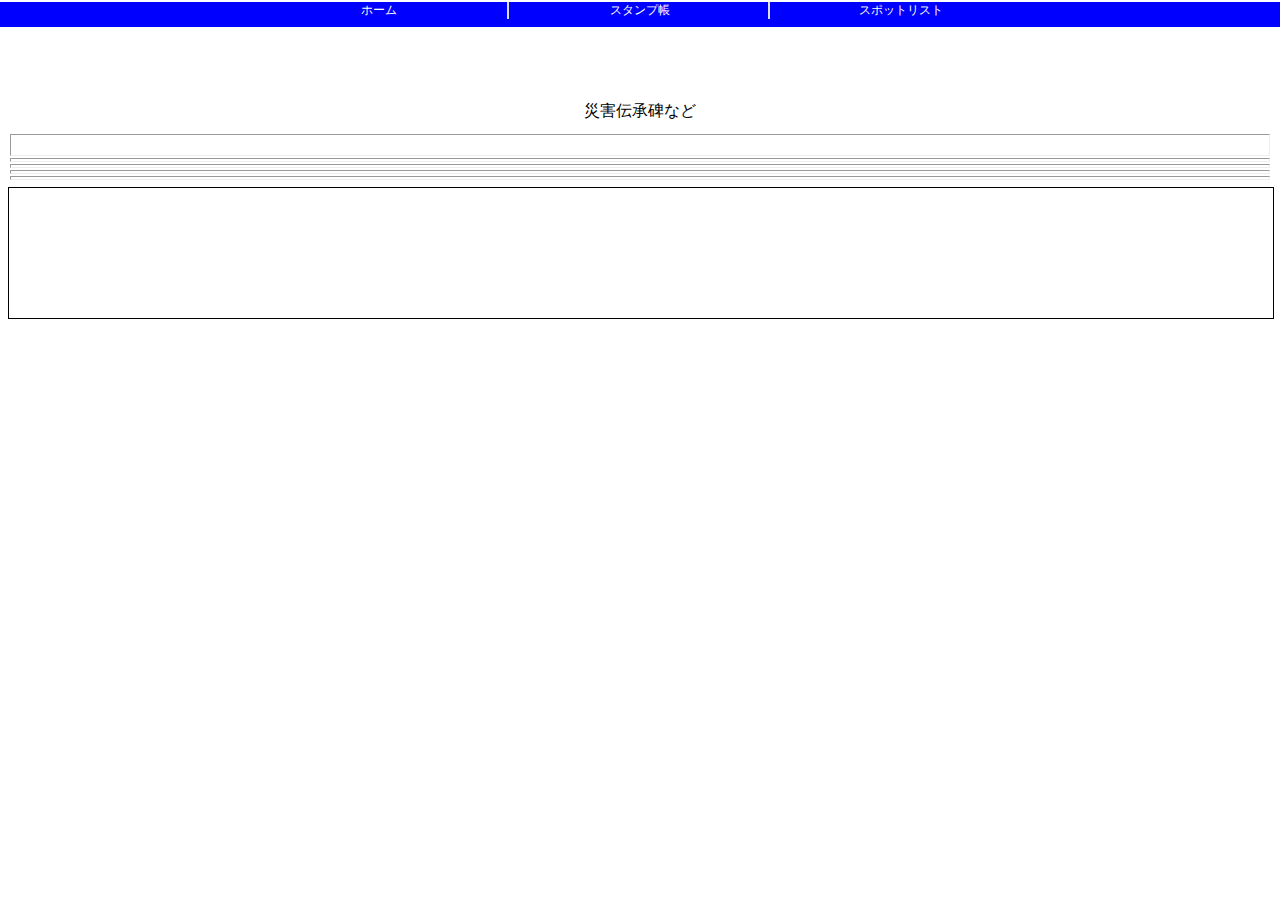
<file: detail.html>
<!DOCTYPE html>
<html lang="ja">
<head>
  <meta charset="UTF-8">
  <meta name="viewport" content="width=device-width, initial-scale=1.0">
  <link rel='stylesheet' href='css/menu.css'/>
  <title>Document</title>
</head>
<style>
  .page-title{
    margin-top:8%;
    text-align: center;
    font-family: Arial;
  }
  table{
    width:100%;
    table-layout:fixed;
    margin-top:10px;
    border:0px;
    font-family: Arial;
  }
  .table-img{
    text-align: center; /* 横方向の中央揃え */
    vertical-align: middle; /* 縦方向の中央揃え */
    width: 80%;
    margin-left:10%;
  }  
  .table-text{
    text-align: left; /* 横方向の中央揃え */
    vertical-align: middle; /* 縦方向の中央揃え */
    font-size: 70%;
    overflow-wrap: break-word;
    width:100%
  }
  .explanation{
    margin-top:5px;
    text-align: left; /* 横方向の中央揃え */
    font-size: 65%;
    width:100%;
    height:130px;
    border:1px solid #000;
    overflow-y:scroll;
    font-family: Arial;
  }
 </style>
 <body>
  <nav>
    <ul>
    <li class=”current”><a href=index.html>ホーム</a></li>
    <li><a href='stampnote.html'>スタンプ帳</a></li>
    <li><a href='spotlist.html'>スポットリスト</a></li>
   <!-- <li><a href=”#”>Blog</a></li> -->
    </ul>
   </nav>
   <div class="page-title">災害伝承碑など</div>
  <table border="1" >
    <tbody>
      <tr>
        <!-- <td><img id="image1" width="100%" class="table-img"></td> -->
        <td colspan="3"><img id="image2" width="100%" class="table-img"></td>
        <!-- <td><img id="image3" width="100%" class="table-img"></td> -->
      </tr> 
      <tr>
        <td id="title" colspan="3" class="table-text"></td>
      </tr>
      <tr>
        <td id="address" colspan="3" class="table-text"></td>
      </tr>
      <tr>
        <td id="address_detail" colspan="3" class="table-text"></td>
      </tr>
      <tr>
        <td id="era" colspan="3" class="table-text"></td>
      </tr>
    </tbody>
  </table>
  <div class="explanation">
    <p id="explain" ></p> 
  </div> 
  <script>
      //ローカルストレージからデータ（タイトル、画像ファイル名、住所、場所の詳細、年代、説明、訪問の有無）の取り出し
      if (window.localStorage){
        //エリア番号の読み取り
        let area_no=localStorage.getItem('area_no%');
        //ローカルストレージからキー「selected-spot%地域番号」で基礎データを読み込み配列arrayに格納
        key_select="selected_spot%" + area_no
        let json=localStorage.getItem(key_select); //ローカルストレージからキー「selected-spot%地域番号」で保存したデータを取得
        let spot_array=JSON.parse(json);  //取得したJSONデータを配列に変換し、配列名をspot_array（任意）とする
        let [s_title,s_img,s_address,s_address_detail,s_era,s_explanation,s_yesno]=spot_array; //配列の要素を変数に代入
        //alert(s_title + ',' + s_img  + ',' + s_address + ',' + s_address_detail + ',' + s_era + ',' + s_explanation + ',' + s_yesno);
        //高解像度の画像ある場合は、これを表示する。
        const str=s_img;
        const split_str=str.split(".");
        var file_name1=str;
        var file_name2=split_str[0] + "_high." + split_str[1];
        var file_yn='image/' + file_name2  //高解像度のファイルをフォルダを含めて代入
        var fsize=file_yn.fileSize; //ファイルサイズを取得
        if(fsize!=-1){
          var e_img=document.getElementById("image2");e_img.src='image/' + file_name1 ;//画像ファイルを更新
        }else
          var e_img=document.getElementById("image2");e_img.src='image/' + file_name2 ;//高解像の画像ファイルを更新
        }
        var e_title=document.getElementById("title");e_title.textContent="名称：" + s_title ; //名称の更新
        var e_address=document.getElementById("address");e_address.textContent="住所：" + s_address ; //住所の更新
        var e_address_detail=document.getElementById("address_detail");e_address_detail.textContent="場所の詳細：" + s_address_detail ; //場所の詳細の更新  
        var e_era=document.getElementById("era");e_era.textContent="年代：" + s_era  ;//年代を更新
        var e_explanation=document.getElementById("explain");e_explanation.textContent= s_explanation  ;//説明を更新
      } else {
        alert('ローカルストレージは使えません')
      };
    </script>
</body>
</html>
</file>
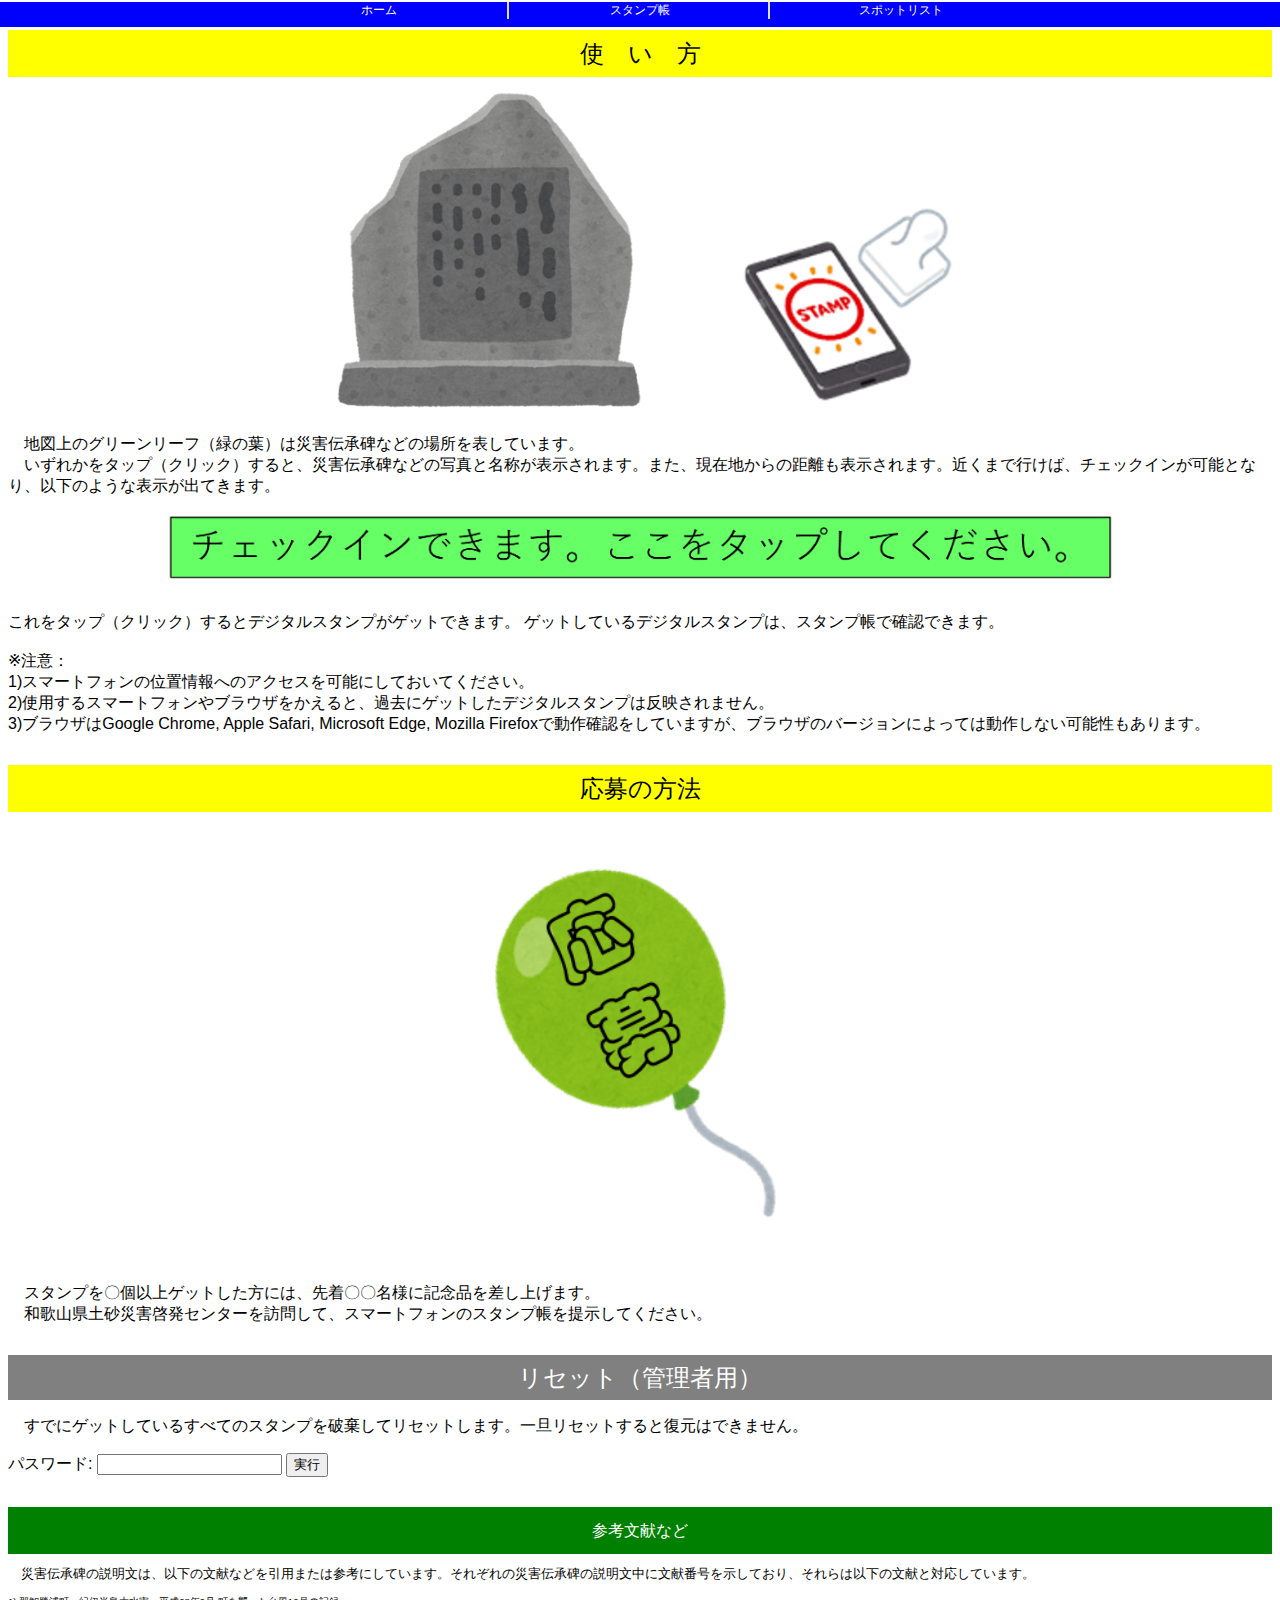
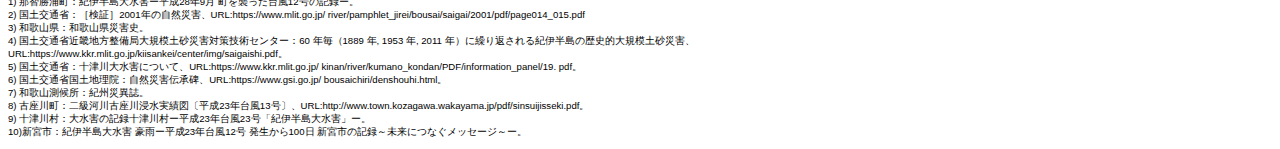
<file: howtoplay.html>
<!DOCTYPE html>
<html lang="en">
<head>
    <meta charset="UTF-8">
    <meta name="viewport" content="width=device-width, initial-scale=1.0">
    <title>How to play</title>
    <link rel='stylesheet' href='css/menu.css'/>
  </head>
    <style type="text/css">
      .title-play{
        margin-top: 30px; 
        border: 1px dotted yellow;  
        background-color:yellow; 
        color: black;
        text-align: center;
        line-height:5vh;
        font-size:150%;
        font-family: Arial;
      }
      .title-apply{
        margin-top: 30px; 
        border: 1px dotted yellow;  
        background-color:yellow; 
        color: black;
        text-align: center;
        line-height:5vh;
        font-size:150%;
        font-family: Arial;
      }
      .img-apply{
        margin-top: 10px;
        text-align:center;
        margin-bottom:-25px;
      }         /* 応募方法の画像 */
      .img-play{
        margin-top: 10px;
        text-align:center;
      }         /* 遊び方の画像 */
      .img-checkin{
        text-align:center;
      }         /* チェックイン可能ボタンの画像 */
      .title-reset{
        margin-top: 30px; 
        background-color:gray; 
        color: white;
        text-align: center;
        line-height:5vh;
        font-size:150%;
        font-family: Arial;
      }
       .text-explain{
        font-family: Arial;
      }
      .title-reference{
        margin-top: 30px; 
        border: 1px dotted green;  
        background-color:green; 
        color: white;
        text-align: center;
        line-height:5vh;
        font-size:100%;
        font-family: Arial;
      }
       .text-reference{
        font-family: Arial;
        font-size:80%;
      }
       .text-reference2{
        font-family: Arial;
        font-size:60%;
        overflow-wrap: anywhere;
      }
    </style>
  </head>
  <body>
    <nav>
      <ul>
      <li class=”current”><a href='index.html'>ホーム</a></li>
      <li><a href='stampnote.html'>スタンプ帳</a></li>
      <li><a href='spotlist.html'>スポットリスト</a></li>
      <!-- <li><a href=”#”>Blog</a></li> -->
      </ul>
     </nav>
      <div class="title-play">使　い　方</div>
      <p class="img-play">
        <img src="icon/sekihi-stamp.png" width="50%" alt="タイトル画像" >
      </p>
      <p class="text-explain">
      　地図上のグリーンリーフ（緑の葉）は災害伝承碑などの場所を表しています。<br>　いずれかをタップ（クリック）すると、災害伝承碑などの写真と名称が表示されます。また、現在地からの距離も表示されます。近くまで行けば、チェックインが可能となり、以下のような表示が出てきます。
      </p>
      <p class="img-checkin">
         <img src="icon/checkintap.png"  width="75%" alt="チェックインタップの画像" >
      </p>
      <p class="text-explain">
      これをタップ（クリック）するとデジタルスタンプがゲットできます。
      ゲットしているデジタルスタンプは、スタンプ帳で確認できます。<br><br>
      ※注意：<br>
      1)スマートフォンの位置情報へのアクセスを可能にしておいてください。<br>
      2)使用するスマートフォンやブラウザをかえると、過去にゲットしたデジタルスタンプは反映されません。<br>
      3)ブラウザはGoogle Chrome, Apple Safari, Microsoft Edge, Mozilla Firefoxで動作確認をしていますが、ブラウザのバージョンによっては動作しない可能性もあります。
      </p>
      <div class="title-apply">応募の方法</div>
      <p class="img-apply">
        <img src="icon/apply.png" width="30%" alt="応募方法" >
      <p class="text-explain">
      　スタンプを〇個以上ゲットした方には、先着〇〇名様に記念品を差し上げます。<br>　和歌山県土砂災害啓発センターを訪問して、スマートフォンのスタンプ帳を提示してください。

      </p>
      <div class="title-reset">リセット（管理者用）</div>
      <p class="text-explain">
      　すでにゲットしているすべてのスタンプを破棄してリセットします。一旦リセットすると復元はできません。
      </p>
      <form>
        <label for="textForm" class="text-explain">パスワード: </label>
        <input type="text" id="textForm" class="text-explain">
        <button id="button" class="text-explain">実行</button>
      </form>
      <div class="title-reference">参考文献など</div>
      <p class="text-reference">
      　災害伝承碑の説明文は、以下の文献などを引用または参考にしています。それぞれの災害伝承碑の説明文中に文献番号を示しており、それらは以下の文献と対応しています。<br>
      </p>
      <p class="text-reference2">
        1) 那智勝浦町：紀伊半島大水害ー平成28年9月 町を襲った台風12号の記録ー。<br>
        2) 国土交通省：［検証］2001年の自然災害、URL:https://www.mlit.go.jp/ river/pamphlet_jirei/bousai/saigai/2001/pdf/page014_015.pdf<br>
        3) 和歌山県：和歌山県災害史。<br>
        4) 国土交通省近畿地方整備局大規模土砂災害対策技術センター：60 年毎（1889 年, 1953 年, 2011 年）に繰り返される紀伊半島の歴史的大規模土砂災害、<br>
        URL:https://www.kkr.mlit.go.jp/kiisankei/center/img/saigaishi.pdf。<br>
        5) 国土交通省：十津川大水害について、URL:https://www.kkr.mlit.go.jp/ kinan/river/kumano_kondan/PDF/information_panel/19. pdf。<br>
        6) 国土交通省国土地理院：自然災害伝承碑、URL:https://www.gsi.go.jp/ bousaichiri/denshouhi.html。<br>
        7) 和歌山測候所：紀州災異誌。<br>
        8) 古座川町：二級河川古座川浸水実績図〔平成23年台風13号〕、URL:http://www.town.kozagawa.wakayama.jp/pdf/sinsuijisseki.pdf。<br>
        9) 十津川村：大水害の記録十津川村ー平成23年台風23号「紀伊半島大水害」ー。<br>
        10)新宮市：紀伊半島大水害 豪雨ー平成23年台風12号 発生から100日 新宮市の記録～未来につなぐメッセージ～ー。<br>
      </p>
      
<script>
    // //以下は、ローカルストレージをすべてクリアするための管理用コード
    // // ボタンの要素を取得
    var button = document.getElementById("button");
     // ボタンをクリックした時の処理
    button.addEventListener("click", function(e) {
            e.preventDefault();
            var pass = document.getElementById("textForm").value;
            //alert(pass);
            if(pass=='12345'){
                //alert('パスはOK');
                var result=confirm('復元はできません。\n本当にスタンプ帳などをりセットしてもよろしいですか？');
                if(result){
                    if(window.localStorage){
                        //エリア番号の読み取り
                        let area_no=localStorage.getItem('area_no%');
                        //alert(area_no);
            		    //現在の訪問記録の読み込み
                         let key_visit='visit_data%' + area_no;
                         //alert(key_visit);
                         let json_visit=localStorage.getItem(key_visit);
                         visit_yn_temp=JSON.parse(json_visit);
                         //alert(visit_yn_temp.length);
                         //「visit_data」というキーでローカルストレージが使われている場合は何もしない。使われていない場合は、すべてのスポットを未訪問として、各スポットへの訪問を無（初期設定）としてJSONデータに変換し、vist_ysという配列に格納する。
            		     let visit_yn=[];
                         for(i=0; i < visit_yn_temp.length; i++){
            			   visit_yn[i]=-1;
            		      }
            		      //ローカルストレージに書き込み
            		      let json_string_visit=JSON.stringify(visit_yn); 
            		      localStorage.setItem(key_visit,json_string_visit);
            		  }
                        //ローカルストレージ訪問記録のクリア
                        //localStorage.removeItem('visit_data%'+area_no);
                        alert('スタンプ帳のスタンプはすべて破棄されました。');
                    //}
                }
                else{
                    alert('この処理はキャンセルされましt。');
                }
                var pwd = document.getElementById("textForm")
                pwd.value="";
            }else{
                alert('パスワードが間違っています。');
             }
    });
 
    // var button = document.getElementById('button');
    // // ボタンをクリックした時の処理
    // button.addEventListener('click', function(e) {
    //     e.preventDefault();
    //     // 入力フォームの値を取得
    //             var pass = document.getElementById('resultForm').value;
    //             resaultForm.value=pass;        
    //     //alert(pass);
    //     document.getElementById("pwdreset").value=""
            
    // }); 
</script>
</html>
</file>
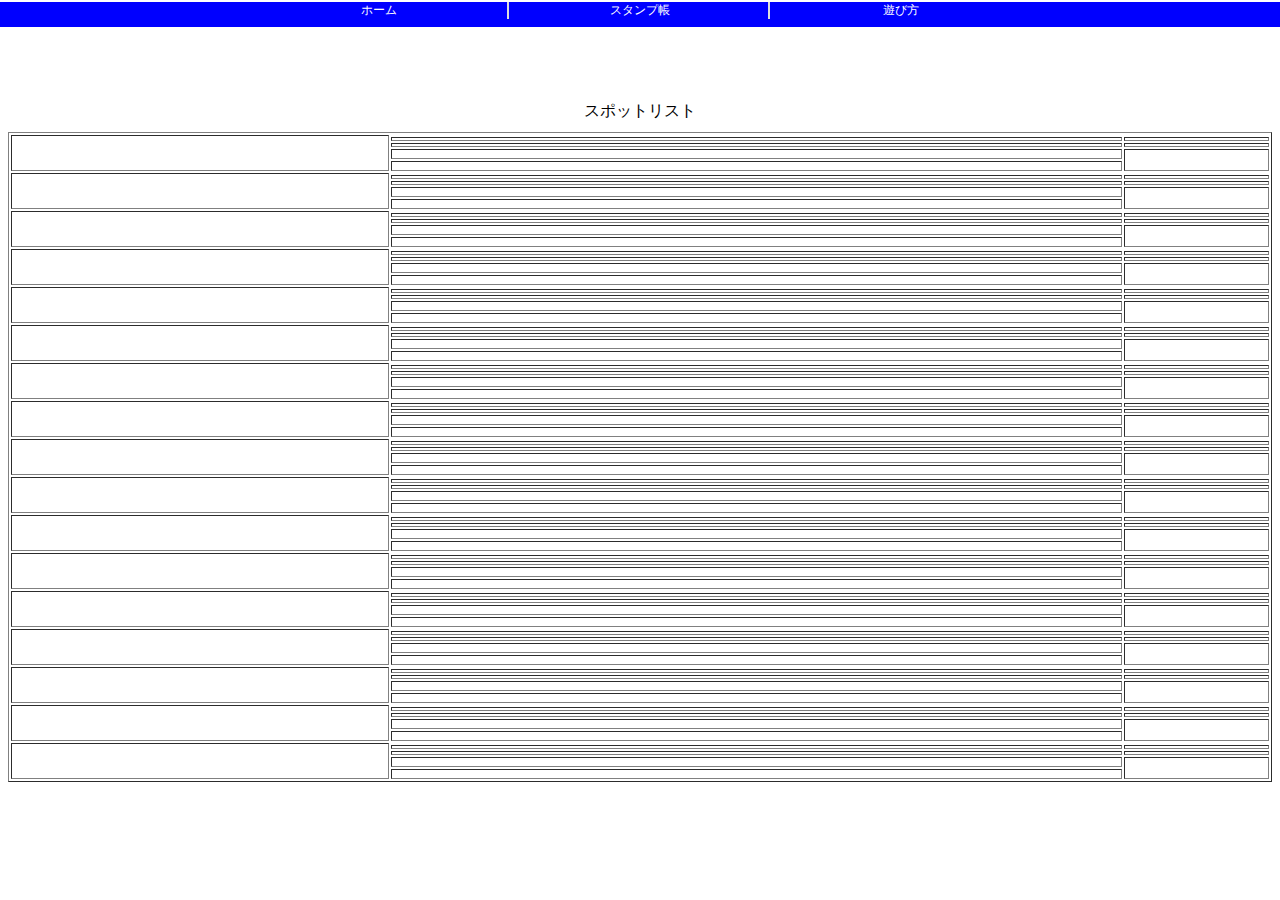
<file: spotlist.html>
<!DOCTYPE html>
<html lang="ja">
<head>
  <meta charset="UTF-8">
  <meta name="viewport" content="width=device-width, initial-scale=1.0">
  <link rel='stylesheet' href='css/menu.css'/>
  <title>Document</title>
</head>
<style>
  .page-title{
    margin-top:8%;
    text-align: center;
    font-family: Arial;
  }
  table{
    width:100%;
    table-layout:fixed;
    margin-top: 10px;
    overflow-wrap:break-word;  /* 児童折り返し */
    font-family: Arial;
  }
  .table-img{
    text-align: center; /* 横方向の中央揃え */
    vertical-align: middle; /* 縦方向の中央揃え */
    cursor: pointer; /* オーバーハング時にカーソルを表示する */
  }
  .table-img-detail{
    text-align: center; /* 横方向の中央揃え */
    vertical-align: middle; /* 縦方向の中央揃え */
    cursor: pointer; /* オーバーハング時にカーソルを表示する */
  }
  .table-text{
    text-align: left; /* 横方向の中央揃え */
    vertical-align: middle; /* 縦方向の中央揃え */
    font-size: 75%;
    width:100%
  }
  .table-text2{
    text-align: center; /* 横方向の中央揃え */
    vertical-align: middle; /* 縦方向の中央揃え */
    font-size: 85%;
    width:100%
  }

 </style>
 <body>
  <nav>
    <ul>
    <li class=”current”><a href='index.html'>ホーム</a></li>
    <li><a href='stampnote.html'>スタンプ帳</a></li>
    <li><a href='howtoplay.html'>遊び方</a></li>
    <!-- <li><a href=”#”>Blog</a></li> -->
    </ul>
   </nav>
  <div id="title" class="page-title"></div>
  <table border="1" >
    <tbody>
      <!-- 1スポット目 -->
      <tr>
          <td rowspan="5" width="30%"><img id="image1" width="100%" class="table-img"></td>
        </tr>
        <tr>
          <td colspan="5" id="title1"  class="table-text"></td>
          <td id="number1" class="table-text2"></td>
        </tr>
        <tr>
          <td colspan="5" id="address1"  class="table-text"></td>
          <td id="get_yn1" class="table-text2"></td>
        </tr>
        <tr>
          <td colspan="5" id="address_detail1" class="table-text"></td>
          <td rowspan="2"><img id="go_detail1" width="100%" class="table-img-detail"></td>
        </tr>
        <tr>
          <td colspan="5" id="era1" class="table-text"></td>
        </tr>
        <!-- 2スポット目 -->
        <tr>
          <td rowspan="5" width="30%"><img id="image2" width="100%" class="table-img"></td>
        </tr>
        <tr>
          <td colspan="5" id="title2"  class="table-text"></td>
          <td id="number2" class="table-text2"></td>
        </tr>
        <tr>
          <td colspan="5" id="address2"  class="table-text"></td>
          <td id="get_yn2" class="table-text2"></td>
        </tr>
        <tr>
          <td colspan="5" id="address_detail2" class="table-text"></td>
          <td rowspan="2"><img id="go_detail2" width="100%" class="table-img-detail"></td>
        </tr>
        <tr>
          <td colspan="5" id="era2" class="table-text"></td>
        </tr>
        <!-- 3スポット目 -->
        <tr>
          <td rowspan="5" width="30%"><img id="image3" width="100%" class="table-img"></td>
        </tr>
        <tr>
          <td colspan="5" id="title3"  class="table-text"></td>
          <td id="number3" class="table-text2"></td>
        </tr>
        <tr>
          <td colspan="5" id="address3"  class="table-text"></td>
          <td id="get_yn3" class="table-text2"></td>
        </tr>
        <tr>
          <td colspan="5" id="address_detail3" class="table-text"></td>
          <td rowspan="2"><img id="go_detail3" width="100%" class="table-img-detail"></td>
        </tr>
        <tr>
          <td colspan="5" id="era3" class="table-text"></td>
        </tr>
        <!-- 4スポット目 -->
        <tr>
          <td rowspan="5" width="30%"><img id="image4" width="100%" class="table-img"></td>
        </tr>
        <tr>
          <td colspan="5" id="title4"  class="table-text"></td>
          <td id="number4" class="table-text2"></td>
        </tr>
        <tr>
          <td colspan="5" id="address4"  class="table-text"></td>
          <td id="get_yn4" class="table-text2"></td>
        </tr>
        <tr>
          <td colspan="5" id="address_detail4" class="table-text"></td>
          <td rowspan="2"><img id="go_detail4" width="100%" class="table-img-detail"></td>
        </tr>
        <tr>
          <td colspan="5" id="era4" class="table-text"></td>
        </tr>
        <!-- 5スポット目 -->
        <tr>
          <td rowspan="5" width="30%"><img id="image5" width="100%" class="table-img"></td>
        </tr>
        <tr>
          <td colspan="5" id="title5"  class="table-text"></td>
          <td id="number5" class="table-text2"></td>
        </tr>
        <tr>
          <td colspan="5" id="address5"  class="table-text"></td>
          <td id="get_yn5" class="table-text2"></td>
        </tr>
        <tr>
          <td colspan="5" id="address_detail5" class="table-text"></td>
          <td rowspan="2"><img id="go_detail5" width="100%" class="table-img-detail"></td>
        </tr>
        <tr>
          <td colspan="5" id="era5" class="table-text"></td>
        </tr>
        <!-- 6スポット目 -->
        <tr>
          <td rowspan="5" width="30%"><img id="image6" width="100%" class="table-img"></td>
        </tr>
        <tr>
          <td colspan="5" id="title6"  class="table-text"></td>
          <td id="number6" class="table-text2"></td>
        </tr>
        <tr>
          <td colspan="5" id="address6"  class="table-text"></td>
          <td id="get_yn6" class="table-text2"></td>
        </tr>
        <tr>
          <td colspan="5" id="address_detail6" class="table-text"></td>
          <td rowspan="2"><img id="go_detail6" width="100%" class="table-img-detail"></td>
        </tr>
        <tr>
          <td colspan="5" id="era6" class="table-text"></td>
        </tr>
        <!-- 7スポット目 -->
        <tr>
          <td rowspan="5" width="30%"><img id="image7" width="100%" class="table-img"></td>
        </tr>
        <tr>
          <td colspan="5" id="title7"  class="table-text"></td>
          <td id="number7" class="table-text2"></td>
        </tr>
        <tr>
          <td colspan="5" id="address7"  class="table-text"></td>
          <td id="get_yn7" class="table-text2"></td>
        </tr>
        <tr>
          <td colspan="5" id="address_detail7" class="table-text"></td>
          <td rowspan="2"><img id="go_detail7" width="100%" class="table-img-detail"></td>
        </tr>
        <tr>
          <td colspan="5" id="era7" class="table-text"></td>
        </tr>
        <!-- 8スポット目 -->
        <tr>
          <td rowspan="5" width="30%"><img id="image8" width="100%" class="table-img"></td>
        </tr>
        <tr>
          <td colspan="5" id="title8"  class="table-text"></td>
          <td id="number8" class="table-text2"></td>
        </tr>
        <tr>
          <td colspan="5" id="address8"  class="table-text"></td>
          <td id="get_yn8" class="table-text2"></td>
        </tr>
        <tr>
          <td colspan="5" id="address_detail8" class="table-text"></td>
          <td rowspan="2"><img id="go_detail8" width="100%" class="table-img-detail"></td>
        </tr>
        <tr>
          <td colspan="5" id="era8" class="table-text"></td>
        </tr>
        <!-- 9スポット目 -->
        <tr>
          <td rowspan="5" width="30%"><img id="image9" width="100%" class="table-img"></td>
        </tr>
        <tr>
          <td colspan="5" id="title9"  class="table-text"></td>
          <td id="number9" class="table-text2"></td>
        </tr>
        <tr>
          <td colspan="5" id="address9"  class="table-text"></td>
          <td id="get_yn9" class="table-text2"></td>
        </tr>
        <tr>
          <td colspan="5" id="address_detail9" class="table-text"></td>
          <td rowspan="2"><img id="go_detail9" width="100%" class="table-img-detail"></td>
        </tr>
        <tr>
          <td colspan="5" id="era9" class="table-text"></td>
        </tr>
        <!-- 10スポット目 -->
        <tr>
          <td rowspan="5" width="30%"><img id="image10" width="100%" class="table-img"></td>
        </tr>
        <tr>
          <td colspan="5" id="title10"  class="table-text"></td>
          <td id="number10" class="table-text2"></td>
        </tr>
        <tr>
          <td colspan="5" id="address10"  class="table-text"></td>
          <td id="get_yn10" class="table-text2"></td>
        </tr>
        <tr>
          <td colspan="5" id="address_detail10" class="table-text"></td>
          <td rowspan="2"><img id="go_detail10" width="100%" class="table-img-detail"></td>
        </tr>
        <tr>
          <td colspan="5" id="era10" class="table-text"></td>
        </tr>
        <!-- 11スポット目 -->
        <tr>
          <td rowspan="5" width="30%"><img id="image11" width="100%" class="table-img"></td>
        </tr>
        <tr>
          <td colspan="5" id="title11"  class="table-text"></td>
          <td id="number11" class="table-text2"></td>
        </tr>
        <tr>
          <td colspan="5" id="address11"  class="table-text"></td>
          <td id="get_yn11" class="table-text2"></td>
        </tr>
        <tr>
          <td colspan="5" id="address_detail11" class="table-text"></td>
          <td rowspan="2"><img id="go_detail11" width="100%" class="table-img-detail"></td>
        </tr>
        <tr>
          <td colspan="5" id="era11" class="table-text"></td>
        </tr>
        <!-- 12スポット目 -->
        <tr>
          <td rowspan="5" width="30%"><img id="image12" width="100%" class="table-img"></td>
        </tr>
        <tr>
          <td colspan="5" id="title12"  class="table-text"></td>
          <td id="number12" class="table-text2"></td>
        </tr>
        <tr>
          <td colspan="5" id="address12"  class="table-text"></td>
          <td id="get_yn12" class="table-text2"></td>
        </tr>
        <tr>
          <td colspan="5" id="address_detail12" class="table-text"></td>
          <td rowspan="2"><img id="go_detail12" width="100%" class="table-img-detail"></td>
        </tr>
        <tr>
          <td colspan="5" id="era12" class="table-text"></td>
        </tr>
        <!-- 13スポット目 -->
        <tr>
          <td rowspan="5" width="30%"><img id="image13" width="100%" class="table-img"></td>
        </tr>
        <tr>
          <td colspan="5" id="title13"  class="table-text"></td>
          <td id="number13" class="table-text2"></td>
        </tr>
        <tr>
          <td colspan="5" id="address13"  class="table-text"></td>
          <td id="get_yn13" class="table-text2"></td>
        </tr>
        <tr>
          <td colspan="5" id="address_detail13" class="table-text"></td>
          <td rowspan="2"><img id="go_detail13" width="100%" class="table-img-detail"></td>
        </tr>
        <tr>
          <td colspan="5" id="era13" class="table-text"></td>
        </tr>
        <!-- 14スポット目 -->
        <tr>
          <td rowspan="5" width="30%"><img id="image14" width="100%" class="table-img"></td>
        </tr>
        <tr>
          <td colspan="5" id="title14"  class="table-text"></td>
          <td id="number14" class="table-text2"></td>
        </tr>
        <tr>
          <td colspan="5" id="address14"  class="table-text"></td>
          <td id="get_yn14" class="table-text2"></td>
        </tr>
        <tr>
          <td colspan="5" id="address_detail14" class="table-text"></td>
          <td rowspan="2"><img id="go_detail14" width="100%" class="table-img-detail"></td>
        </tr>
        <tr>
          <td colspan="5" id="era14" class="table-text"></td>
        </tr>
        <!-- 15スポット目 -->
        <tr>
          <td rowspan="5" width="30%"><img id="image15" width="100%" class="table-img"></td>
        </tr>
        <tr>
          <td colspan="5" id="title15"  class="table-text"></td>
          <td id="number15" class="table-text2"></td>
        </tr>
        <tr>
          <td colspan="5" id="address15"  class="table-text"></td>
          <td id="get_yn15" class="table-text2"></td>
        </tr>
        <tr>
          <td colspan="5" id="address_detail15" class="table-text"></td>
          <td rowspan="2"><img id="go_detail15" width="100%" class="table-img-detail"></td>
        </tr>
        <tr>
          <td colspan="5" id="era15" class="table-text"></td>
        </tr>
        <!-- 16スポット目 -->
        <tr>
          <td rowspan="5" width="30%"><img id="image16" width="100%" class="table-img"></td>
        </tr>
        <tr>
          <td colspan="5" id="title16"  class="table-text"></td>
          <td id="number16" class="table-text2"></td>
        </tr>
        <tr>
          <td colspan="5" id="address16"  class="table-text"></td>
          <td id="get_yn16" class="table-text2"></td>
        </tr>
        <tr>
          <td colspan="5" id="address_detail16" class="table-text"></td>
          <td rowspan="2"><img id="go_detail16" width="100%" class="table-img-detail"></td>
        </tr>
        <tr>
          <td colspan="5" id="era16" class="table-text"></td>
        </tr>
        <!-- 17スポット目 -->
        <tr>
          <td rowspan="5" width="30%"><img id="image17" width="100%" class="table-img"></td>
        </tr>
        <tr>
          <td colspan="5" id="title17"  class="table-text"></td>
          <td id="number17" class="table-text2"></td>
        </tr>
        <tr>
          <td colspan="5" id="address17"  class="table-text"></td>
          <td id="get_yn17" class="table-text2"></td>
        </tr>
        <tr>
          <td colspan="5" id="address_detail17" class="table-text"></td>
          <td rowspan="2"><img id="go_detail17" width="100%" class="table-img-detail"></td>
        </tr>
        <tr>
          <td colspan="5" id="era17" class="table-text"></td>
        </tr>
      </tbody>
  </table>
  <script>
      var area_no;
      if(window.localStorage){
          //エリア番号の読み取り
　　      area_no=localStorage.getItem('area_no%');
    　    //ローカルストレージからキー「selected-spot%地域番号」で基礎データを読み込み配列arrayに格納
      　  key_all="all_basic_data%" + area_no;
          //ローカルストレージの基礎データを取得→配列名arrayに格納、キーは「all_basic_data%地域番号」
          let json=localStorage.getItem(key_all);
          let array=JSON.parse(json);
           //ローカルストレージからキー「vsit_data」で基礎データを読み込み配列visit_ynに格納
          key_visit="visit_data%" +area_no;
          let json_visit=localStorage.getItem(key_visit);
          visit_yn=JSON.parse(json_visit); //[-1,-1,-1,-1,-1,-1]
          //タイトル
          var title_text=document.getElementById("title");
          if(area_no==1){
              var area_text="～紀の川流域編～"; 
          } else if(area_no==2){ 
              var area_text="～有田川流域編～"; 
          } else if(area_no==3){ 
              var area_text="～日高川流域編～"; 
          } else if(area_no==4){ 
              var area_text="～田辺市・西牟婁編～"; 
          } else if(area_no==5){ 
              var area_text="～東牟婁・新宮編～"; 
          } else{ 
              var area_text=""; 
          }
          title_text.textContent="スポットリスト" + area_text;
          //各スポットの表示
          //関数spotshowの呼び出し
          spot_show(array,visit_yn);
        }
      else{
        alert('ローカルストレージは使えません');
      }
      //スポット一覧を表示する
      function spot_show(array,visit_yn){
        //ウェブページへの書き出し  
        for(let i=0 ;i<array.length ;i++){
          let s_number=array[i].id;
          let s_yesno_temp=visit_yn[i];
          if(s_yesno_temp<0){
            s_yesno='未'
          }else{
            s_yesno='済'
          }
          let s_lat=array[i].lat              //スポットの北緯を変数に代入
          let s_lng=array[i].lng              //スポットの東経を変数に代入
          let s_img=array[i].file;
          let s_title=array[i].name;
          let s_address=array[i].address;
          let s_address_detail=array[i].detail;
          let s_era=array[i].era;
          // if(i==array.length-1){
          //   alert(s_number,s_yesno,s_img,s_title)
          // }
          var i1=i+1
          var e_number=document.getElementById("number" +i1);e_number.textContent=s_number ;//スポット番号を更新      
          var e_yesno=document.getElementById("get_yn" +i1);e_yesno.textContent=s_yesno ;//スポット番号を更新
          if(s_yesno_temp<0){
            e_yesno.style.backgroundColor='#ADFF2F'; //GreenYellow
          }else{
            e_yesno.style.backgroundColor='#FFA500'; //Orange
          }
          var e_img=document.getElementById("image" +i1);e_img.src='image/' + s_img ;//画像ファイルを更新
          var e_title=document.getElementById("title" +i1);e_title.textContent="名称：" + s_title ; //名称の更新
          var e_address=document.getElementById("address" +i1);e_address.textContent="住所：" + s_address ; //住所の更新
          var e_address_detail=document.getElementById("address_detail" +i1);e_address_detail.textContent="場所の詳細：" + s_address_detail ; //場所の詳細の更新  
          var e_era=document.getElementById("era" +i1);e_era.textContent="年代：" + s_era  ;//年代を更新
          var e_detail=document.getElementById("go_detail" +i1);e_detail.src="icon/detail_icon.png" ; //詳細説明のページに遷移
          //「詳細？」にクリックイベントを付加
          const button_detail=document.getElementById("go_detail" +i1);
          //スポットの画像または「詳細？」がクリックされたときに詳細ページに遷移
          e_img.addEventListener('click', function(){spot_jamp_detail(i)});
          button_detail.addEventListener('click', function(){spot_jamp_detail(i)});
        function spot_jamp_detail(i){
            let s_explanation=array[i].exp;//スポットに関する説明を変数に代入
            let s_flag=-1 //スポットの詳細を読み込む際：チェックインのページから→s_flag=1、スタンプ帳とスポットリストのページから→s_flag=-1
            let spot_array=[s_lat,s_lng,s_title,s_img,s_address,s_address_detail,s_era,s_explanation,s_yesno,s_flag];//詳細ボタンがクリックされたときに、当該スポットのデータの一部を配列に格納
            //ローカルストレージに「spot-selected」のキーで選択されたスポットのデータ配列を保存
            if(window.localStorage){
              //配列をJSONデータに返還し、json_stringという変数に一括代入
            　key_select="selected_spot%" + area_no;
              let json_string=JSON.stringify(spot_array);   
              localStorage.setItem(key_select,json_string)
            }
            else
            {
              alert('ローカルストレージは使えません');
            }
            //詳細のページに遷移
            window.location.href ='detail.html'} ;
        }
      }
  </script>
</body>
</html>
</file>
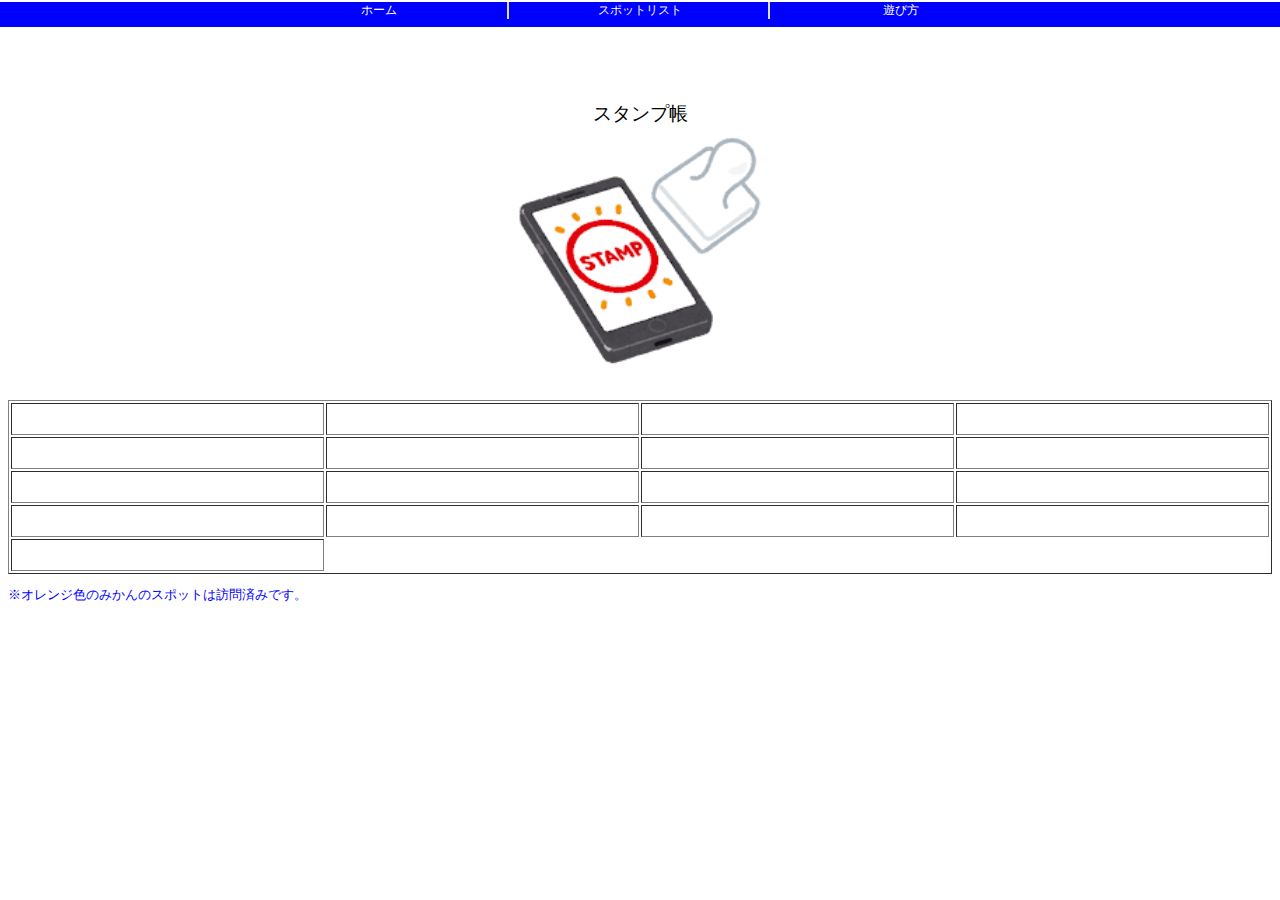
<file: stampnote.html>
<!DOCTYPE html>
<html lang="ja">
<head>
  <meta charset="UTF-8">
  <meta name="viewport" content="width=device-width, initial-scale=1.0">
  <link rel='stylesheet' href='css/menu.css'/>
  <title>Document</title>
</head>
<style>
  table{
    width:100%;
/*     table-layout:fixed; */
  }
  .table-img{
    width:100%;
    text-align:center;
/*     vertical-align: middle; /* 縦方向の中央揃え */ */
    align-items: flex-start;
  }
  .table-text{
    text-align: center; /* 横方向の中央揃え */
    vertical-align: middle; /* 縦方向の中央揃え */
    font-size: 65%;
    overflow-wrap: break-word;
    font-family:Arial;
  }
  .page-title{
    margin-top:8%;
    text-align: center; /* 横方向の中央揃え */
    font-size: 120%;
    font-family:Arial;
  }
  .title-img{
   text-align: center;  /*横方向の中央揃え */
    /*vertical-align: middle;  縦方向の中央揃え */
  }
  .text-begin{
    text-align: left;
    font-family:Arial;
  }  .text-end{
    font-size:80%;
    text-align: left;
    color:blue;
    font-family:Arial;
  }
</style>
<body>
  <nav>
    <ul>
    <li class=”current”><a href='index.html'>ホーム</a></li>
    <li><a href='spotlist.html'>スポットリスト</a></li>
    <li><a href='howtoplay.html'>遊び方</a></li>
    <!-- <li><a href=”#”>Blog</a></li> -->
    </ul>
   </nav>
  <div class="page-title">
    スタンプ帳
  </div>
  <div class="title-img">
    <img src="icon/stamp_rally.png" width="20%">
  </div>
  <table border="1" >
    <p id="stamps" class="text-begin"></p>  
    <tbody>
      <tr >
        <td>
          <table>
            <tr><td class="table-img"><img id="image1" width="70%" height="70%" ></td></tr>
            <tr><td id="spot1" class="table-text"></td></tr>
          </table>
         </td>
         <td>
          <table>
            <tr><td class="table-img"><img id="image2" width="70%" height="70%" ></td></tr>
            <tr><td id="spot2" class="table-text"></td></tr>
          </table>
         </td>
         <td>
          <table>
            <tr><td class="table-img"><img id="image3" width="70%" height="70%" ></td></tr>
            <tr><td id="spot3" class="table-text"></td></tr>
          </table>
         </td>
         <td>
          <table>
            <tr><td class="table-img"><img id="image4" width="70%" height="70%" ></td></tr>
            <tr><td id="spot4" class="table-text"></td></tr>
          </table>
         </td>
      </tr>
      <tr >
        <td>
          <table>
            <tr><td class="table-img"><img id="image5" width="70%" height="70%" ></td></tr>
            <tr><td id="spot5" class="table-text"></td></tr>
          </table>
         </td>
        <td>
          <table>
            <tr><td class="table-img"><img id="image6" width="70%" height="70%" ></td></tr>
            <tr><td id="spot6" class="table-text"></td></tr>
          </table>
         </td>
        <td>
          <table>
            <tr><td class="table-img"><img id="image7" width="70%" height="70%" ></td></tr>
            <tr><td id="spot7" class="table-text"></td></tr>
          </table>
         </td>
        <td>
          <table>
            <tr><td class="table-img"><img id="image8" width="70%" height="70%" ></td></tr>
            <tr><td id="spot8" class="table-text"></td></tr>
          </table>
         </td>
      </tr>
      <tr >
        <td>
          <table>
            <tr><td class="table-img"><img id="image9" width="70%" height="70%" ></td></tr>
            <tr><td id="spot9" class="table-text"></td></tr>
          </table>
         </td>
        <td>
          <table>
            <tr><td class="table-img"><img id="image10" width="70%" height="70%" ></td></tr>
            <tr><td id="spot10" class="table-text"></td></tr>
          </table>
         </td>
        <td>
          <table>
            <tr><td class="table-img"><img id="image11" width="70%" height="70%" ></td></tr>
            <tr><td id="spot11" class="table-text"></td></tr>
          </table>
         </td>
        <td>
          <table>
            <tr><td class="table-img"><img id="image12" width="70%" height="70%" ></td></tr>
            <tr><td id="spot12" class="table-text"></td></tr>
          </table>
         </td>
      </tr>
      <tr >
        <td>
          <table>
            <tr><td class="table-img"><img id="image13" width="70%" height="70%" ></td></tr>
            <tr><td id="spot13" class="table-text"></td></tr>
          </table>
         </td>
        <td>
          <table>
            <tr><td class="table-img"><img id="image14" width="70%" height="70%" ></td></tr>
            <tr><td id="spot14" class="table-text"></td></tr>
          </table>
         </td>
        <td>
          <table>
            <tr><td class="table-img"><img id="image15" width="70%" height="70%" ></td></tr>
            <tr><td id="spot15" class="table-text"></td></tr>
          </table>
         </td>
        <td>
          <table>
            <tr><td class="table-img"><img id="image16" width="70%" height="70%" ></td></tr>
            <tr><td id="spot16" class="table-text"></td></tr>
          </table>
         </td>
      </tr>
      <tr >
        <td>
          <table>
            <tr><td class="table-img"><img id="image17" width="70%" height="70%" ></td></tr>
            <tr><td id="spot17" class="table-text"></td></tr>
          </table>
         </td>
      </tr>
    </tbody>
  </table> 
  <p class="text-end">※オレンジ色のみかんのスポットは訪問済みです。</p>
  <script>
      var area_no;
      if(window.localStorage){
          //エリア番号の読み取り
　　      area_no=localStorage.getItem('area_no%');
    　    //ローカルストレージからキー「selected-spot%地域番号」で基礎データを読み込み配列arrayに格納
      　  key_all="all_basic_data%" + area_no;
          //ローカルストレージの基礎データを取得→配列名arrayに格納、キーは「all_basic_data%地域番号」
          let json=localStorage.getItem(key_all);        　
          array=JSON.parse(json);
          //ローカルストレージからキー「vsit_data」で基礎データを読み込み配列visit_ynに格納
          key_visit="visit_data%" + area_no;  
          let json_visit=localStorage.getItem(key_visit);
          visit_yn=JSON.parse(json_visit); //[-1,-1,-1,-1,-1,-1]
          let _count=0
          for(i=0;i<array.length;i++){
              i1=i+1;
              var e_spot=document.getElementById("spot" +i1);
              e_spot.textContent=array[i].name;
              //htmlで記述したTableの画像セルのID→同セルにe_imgというタグをつける
              var e_img=document.getElementById("image" +i1);
              //スポットが訪問済みか否かで、表示するスタンプを変える
              if(visit_yn[i]>0){ 
                  e_img.src="icon/stamp_good.png" 
                  _count=_count+1
              }
              else{
                  e_img.src="icon/stamp_ng.png"
              }
              //ゲットしたスポット数
              var e_stamps=document.getElementById("stamps");
              e_stamps.textContent='あなたがゲットしているスタンプの数は' + _count + '個です。';
              //画像にクリックイベントを付加
                    e_img.addEventListener('click', function(event){
                        //クリックされた画像のファイル名を調べる
                        const clickedElement = event.target;
                        var str= clickedElement.id
                        let str_search = str.indexOf('image') ;
                        let str_text=str.substring(str_search);
                        let str_id_no=str_text.replace("image","")
                        spot_jamp_detail_from_stampnote(1,str_id_no,array)
                    });
              //スポットの名称にクリックイベントを付加
                    e_spot.addEventListener('click', function(event){
                        //クリックされた画像のファイル名を調べる
                        const clickedElement = event.target;
                        var str= clickedElement.id
                        let str_search = str.indexOf('spot') ;
                        let str_text=str.substring(str_search);
                        let str_id_no=str_text.replace("spot","")
                        spot_jamp_detail_from_stampnote(2,str_id_no,array)
                    });          
            }

          //画像がクリックされたときに発生するイベント
          function spot_jamp_detail_from_stampnote(flag_element,str_target,markerList){
              let total_spot=markerList.length  
              let k=str_target-1
              //当該スポットのデータをウェブストレージに保存して、詳細ページに遷移
              let s_title=markerList[k].name;          //スポットの名称を変数に代入
              let s_img=markerList[k].file;            //スポットの画像ファイル名を変数に代入
              let s_address=markerList[k].address;        //スポットの住所を変数に代入
              let s_address_detail=markerList[k].detail; //スポットの場所の詳細を変数に代入
              let s_era=markerList[k].era;            //スポットの年代を変数に代入
              let s_explanation=markerList[k].exp;    //スポットに関する説明を変数に代入
              let s_yesno=markerList[k].yn;         //スポットの訪問の有無を変数に代入
              //詳細ボタンがクリックされたときに、当該スポットのデータの一部を配列に格納
              let spot_array=[s_title,s_img,s_address,s_address_detail,s_era,s_explanation,s_yesno];
              //ローカルストレージに「selected-spot%地域番号」のキーで選択されたスポットのデータ配列を保存
              //配列をJSONデータに返還し、json_stringという変数に一括代入
                key_select="selected_spot%" + area_no;
                let json_string=JSON.stringify(spot_array);   
                localStorage.setItem(key_select,json_string);
              //詳細のページに遷移
              window.location.href ='detail.html'
            }        
      }
      else
      {
            alert('ローカルストレージは使えません');
      }
  </script> 
</body>
</html>
</file>
<file: css/menu.css>
/* 以下はメニュー用のスタイル */
      nav{
        margin-top: 2px;
        width:100%;
        height:25px;
        text-align: center;
        font-size: 9pt;
        background-color:blue ;
        position:fixed;
        top:0;
        left:0;
        font-family: Arial;
      }
      nav ul{
        margin: 0 ;
        padding: 0 ;
      }
      nav li{
        list-style: none;
        display: inline-block;
        width: 20%;
        min-width: 90px;
      }
      nav li:not(:last-child){
        border-right:2px solid #ddd;
      }
      nav a{
        text-decoration: none;
        color:white;
        /*color: #333;*/
      }
      nav a.current{
        color: #00B0F0;
        border-bottom:2px solid #00B0F0;
      }
      nav a:hover{
        color:#F7CB4D;
        border-bottom:2px solid #F7CB4D;
      }
</file>
